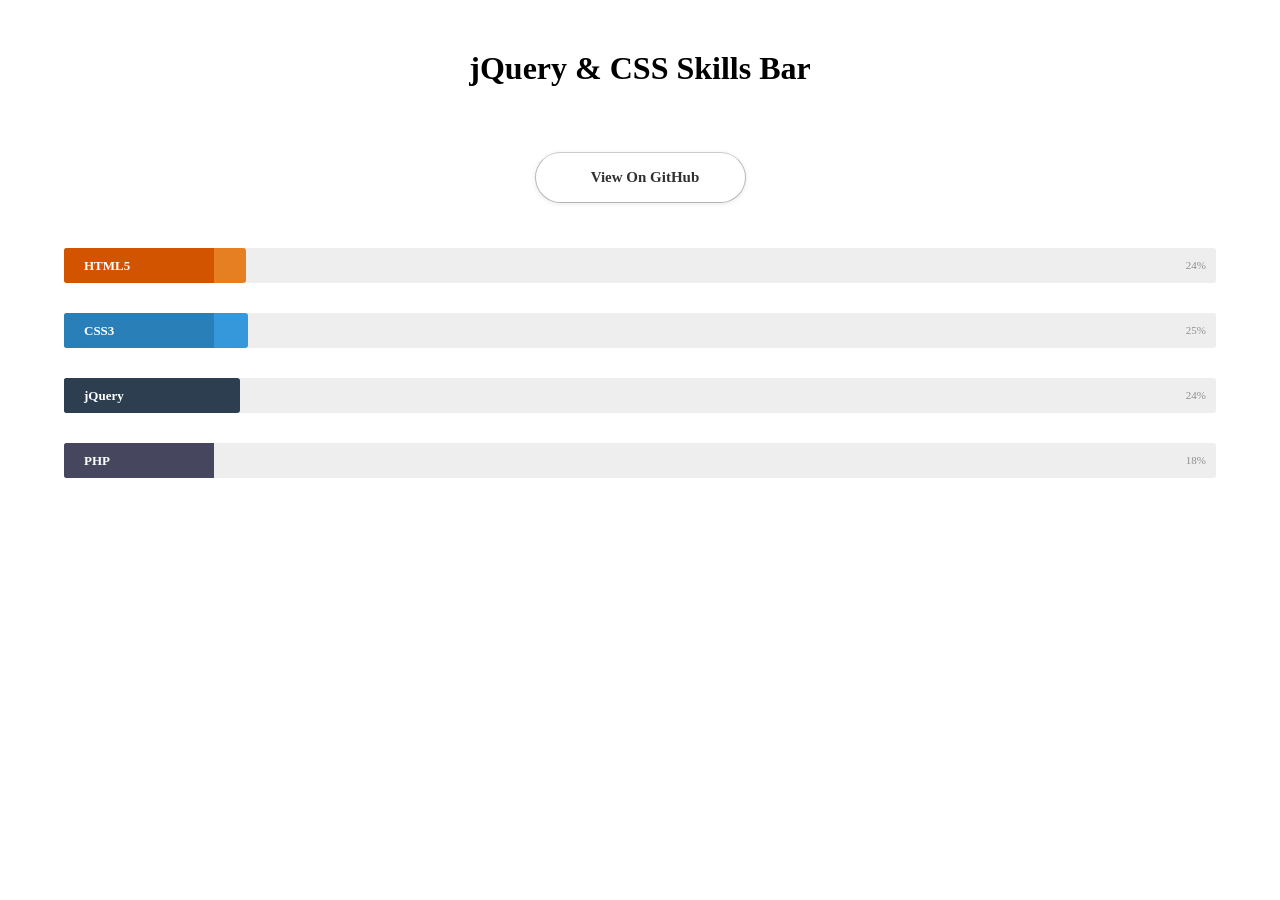
<file: source-files/jquery-css-skills-bar-master/index.html>
<!doctype html>
<html>
<head>
<meta charset="utf-8">
<meta name="viewport" content="width=device-width">
<title>jQuery & CSS Skills Bar</title>
<link href="css/style.css" rel="stylesheet">

<script src="js/jquery-2.1.4.min.js"></script>
<script src="js/skill.bars.jquery.js"></script>

<script>

$(document).ready(function(){
	
	$('.skillbar').skillBars({
		from: 0,
		speed: 4000, 
		interval: 100,
		decimals: 0,
	});
	
});

</script>

<style>

/** github btn style**/
.view_github_btn
{
	width:100%;
	display:inline-block;
	text-align:center;
	margin:15px 0 30px 0;
}
.view_github_btn a
{
	border-color: #cbcbcb #b7b7b7 #b3b3b3;
    border-radius: 30px;
    border-style: solid;
    border-width: 1px;
    box-shadow: 0 1px 5px #e8e8e8;
    color: #303030;
    display: inline-block;
    font-size: 15px;
    font-weight: bold;
    line-height: 25px;
    padding: 12px 10px 12px 20px;
    width: 179px;
	text-decoration:none;
	background: url(http://umarwebdeveloper.github.io/images/octocat-icon.png) no-repeat 10% center;
}
/** github btn style**/
</style>

</head>

<body>

<div class="wrapper">
    <h1>jQuery & CSS Skills Bar</h1>
    
    <span class="view_github_btn"><a href="https://github.com/umarwebdeveloper/jquery-css-skills-bar">View On GitHub</a></span>
    
    <div class="skillbar" data-percent="98">
      <span class="skillbar-title" style="background: #d35400;">HTML5</span>
      <p class="skillbar-bar" style="background: #e67e22;"></p>
      <span class="skill-bar-percent"></span>
    </div>
    <!-- End Skill Bar -->
    
    <div class="skillbar" data-percent="99">
      <span class="skillbar-title" style="background: #2980b9;">CSS3</span>
      <p class="skillbar-bar" style="background: #3498db;"></p>
      <span class="skill-bar-percent"></span>
    </div>
    <!-- End Skill Bar -->
    
    <div class="skillbar" data-percent="95">
      <span class="skillbar-title" style="background: #2c3e50;">jQuery</span>
      <p class="skillbar-bar" style="background: #2c3e50;"></p>
      <span class="skill-bar-percent"></span>
    </div>
    <!-- End Skill Bar -->
    
    <div class="skillbar" data-percent="70">
      <span class="skillbar-title" style="background: #46465e;">PHP</span>
      <p class="skillbar-bar" style="background: #5a68a5;"></p>
      <span class="skill-bar-percent"></span>
    </div>
    <!-- End Skill Bar -->
</div>

</body>
</html>
</file>
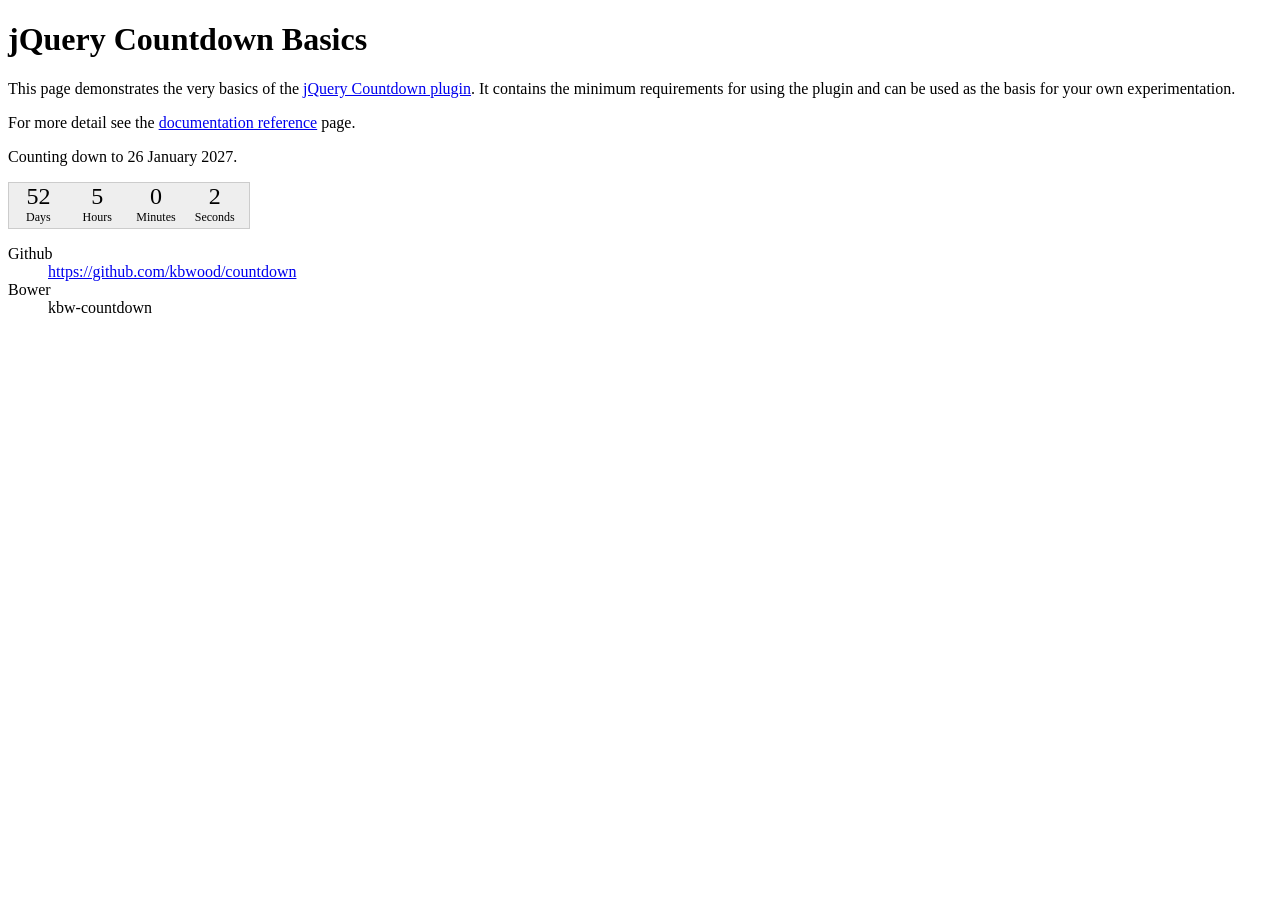
<file: source-files/kbw-countdown/dist/index.html>
<!DOCTYPE html>
<html>
<head>
<meta http-equiv="Content-Type" content="text/html;charset=utf-8">
<title>jQuery Countdown</title>
<link rel="stylesheet" href="css/jquery.countdown.css">
<style type="text/css">
#defaultCountdown { width: 240px; height: 45px; }
</style>
<script src="http://ajax.googleapis.com/ajax/libs/jquery/1.12.4/jquery.min.js"></script>
<script src="js/jquery.plugin.min.js"></script>
<script src="js/jquery.countdown.js"></script>
<script>
$(function () {
	var austDay = new Date();
	austDay = new Date(austDay.getFullYear() + 1, 1 - 1, 26);
	$('#defaultCountdown').countdown({until: austDay});
	$('#year').text(austDay.getFullYear());
});
</script>
</head>
<body>
<h1>jQuery Countdown Basics</h1>
<p>This page demonstrates the very basics of the
	<a href="http://keith-wood.name/countdown.html">jQuery Countdown plugin</a>.
	It contains the minimum requirements for using the plugin and
	can be used as the basis for your own experimentation.</p>
<p>For more detail see the <a href="http://keith-wood.name/countdownRef.html">documentation reference</a> page.</p>
<p>Counting down to 26 January <span id="year">2014</span>.</p>
<div id="defaultCountdown"></div>
<dl>
	<dt>Github</dt><dd><a href="https://github.com/kbwood/countdown">https://github.com/kbwood/countdown</a></dd>
	<dt>Bower</dt><dd>kbw-countdown</dd>
</dl>
</body>
</html>
</file>
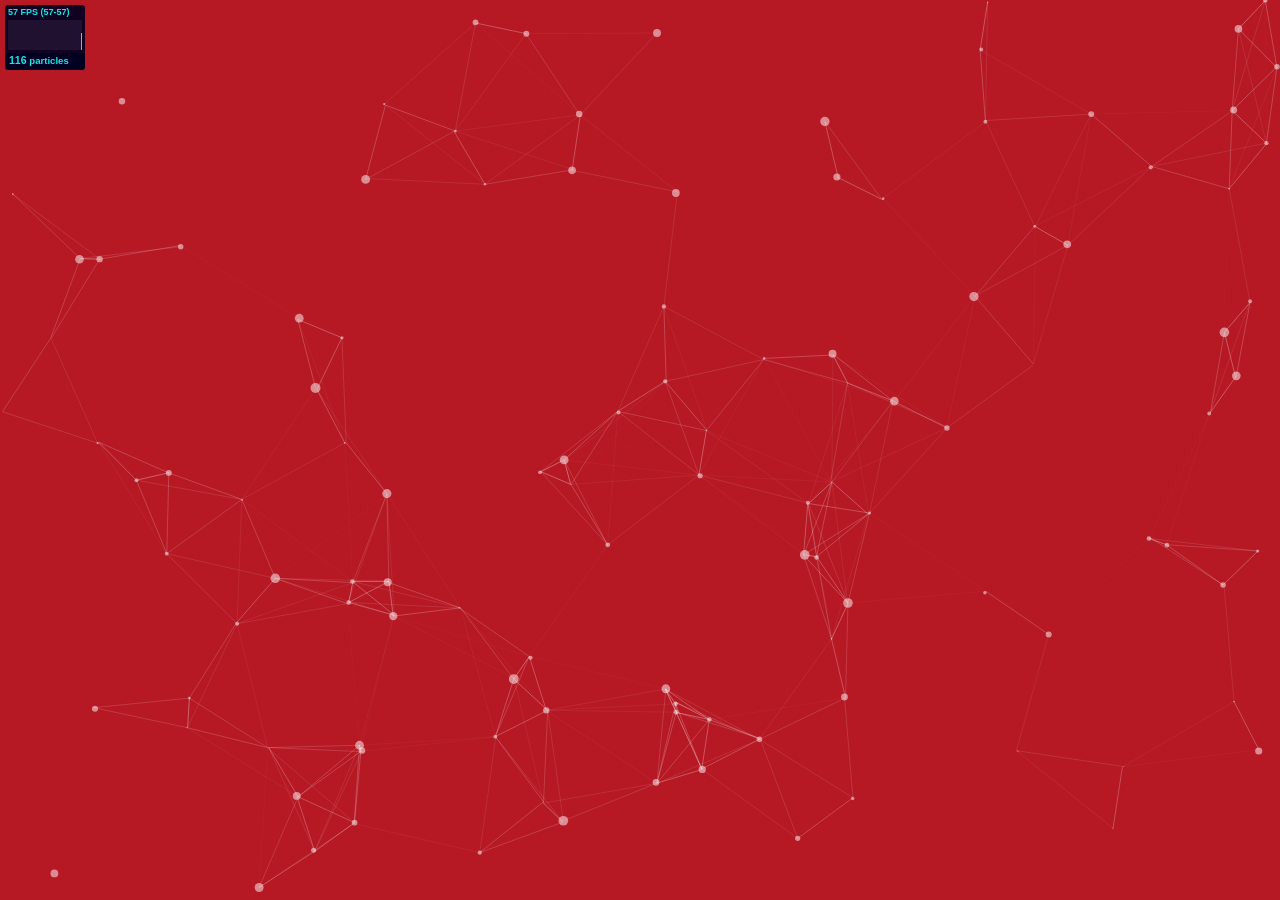
<file: source-files/particles.js/demo/index.html>
<!DOCTYPE html>
<html lang="en">
<head>
  <meta charset="utf-8">
  <title>particles.js</title>
  <meta name="description" content="particles.js is a lightweight JavaScript library for creating particles.">
  <meta name="author" content="Vincent Garreau" />
  <meta name="viewport" content="width=device-width, initial-scale=1.0, minimum-scale=1.0, maximum-scale=1.0, user-scalable=no">
  <link rel="stylesheet" media="screen" href="css/style.css">
</head>
<body>

<!-- count particles -->
<div class="count-particles">
  <span class="js-count-particles">--</span> particles
</div>

<!-- particles.js container -->
<div id="particles-js"></div>

<!-- scripts -->
<script src="../particles.js"></script>
<script src="js/app.js"></script>

<!-- stats.js -->
<script src="js/lib/stats.js"></script>
<script>
  var count_particles, stats, update;
  stats = new Stats;
  stats.setMode(0);
  stats.domElement.style.position = 'absolute';
  stats.domElement.style.left = '0px';
  stats.domElement.style.top = '0px';
  document.body.appendChild(stats.domElement);
  count_particles = document.querySelector('.js-count-particles');
  update = function() {
    stats.begin();
    stats.end();
    if (window.pJSDom[0].pJS.particles && window.pJSDom[0].pJS.particles.array) {
      count_particles.innerText = window.pJSDom[0].pJS.particles.array.length;
    }
    requestAnimationFrame(update);
  };
  requestAnimationFrame(update);
</script>

</body>
</html>
</file>
<file: source-files/jquery-css-skills-bar-master/css/style.css>
@charset "utf-8";
/* CSS Document */

*
{
	padding:0;
	margin:0;
}
h1
{
	width:100%;
	display:inline-block;
	text-align:center;
	margin:50px 0
}
.wrapper
{
	max-width:1200px;
	width:90%;
	margin:0 auto;
}

/* Skills bar effects */

.skillbar {
	position:relative;
	display:inline-block;
	margin:15px 0;
	width:100%;
	background:#eee;
	height:35px;
	border-radius:3px;
	width:100%;
}

.skillbar-title {
	position:absolute;
	top:0;
	left:0;
	width:110px;
	font-weight:bold;
	font-size:13px;
	color:#ffffff;
	background:#6adcfa;
	border-top-left-radius:3px;
	border-bottom-left-radius:3px;
	background:rgba(0, 0, 0, 0.1);
	padding:0 20px;
	height:35px;
	line-height:35px;
}

.skillbar-bar {
	height:35px;
	width:0px;
	background:#6adcfa;
	border-radius:3px;
	display:inline-block;
}

.skill-bar-percent {
	position:absolute;
	right:10px;
	top:0;
	font-size:11px;
	height:35px;
	line-height:35px;
	color:#ffffff;
	color:rgba(0, 0, 0, 0.4);
}
</file>
<file: source-files/particles.js/demo/css/style.css>
/* =============================================================================
   HTML5 CSS Reset Minified - Eric Meyer
   ========================================================================== */

html,body,div,span,object,iframe,h1,h2,h3,h4,h5,h6,p,blockquote,pre,abbr,address,cite,code,del,dfn,em,img,ins,kbd,q,samp,small,strong,sub,sup,var,b,i,dl,dt,dd,ol,ul,li,fieldset,form,label,legend,table,caption,tbody,tfoot,thead,tr,th,td,article,aside,canvas,details,figcaption,figure,footer,header,hgroup,menu,nav,section,summary,time,mark,audio,video{margin:0;padding:0;border:0;outline:0;font-size:100%;vertical-align:baseline;background:transparent}
body{line-height:1}
article,aside,details,figcaption,figure,footer,header,hgroup,menu,nav,section{display:block}
nav ul{list-style:none}
blockquote,q{quotes:none}
blockquote:before,blockquote:after,q:before,q:after{content:none}
a{margin:0;padding:0;font-size:100%;vertical-align:baseline;background:transparent;text-decoration:none}
mark{background-color:#ff9;color:#000;font-style:italic;font-weight:bold}
del{text-decoration:line-through}
abbr[title],dfn[title]{border-bottom:1px dotted;cursor:help}
table{border-collapse:collapse;border-spacing:0}
hr{display:block;height:1px;border:0;border-top:1px solid #ccc;margin:1em 0;padding:0}
input,select{vertical-align:middle}
li{list-style:none}


/* =============================================================================
   My CSS
   ========================================================================== */

/* ---- base ---- */

html,body{ 
	width:100%;
	height:100%;
	background:#111;
}

html{
  -webkit-tap-highlight-color: rgba(0, 0, 0, 0);
}

body{
  font:normal 75% Arial, Helvetica, sans-serif;
}

canvas{
  display:block;
  vertical-align:bottom;
}


/* ---- stats.js ---- */

.count-particles{
  background: #000022;
  position: absolute;
  top: 48px;
  left: 0;
  width: 80px;
  color: #13E8E9;
  font-size: .8em;
  text-align: left;
  text-indent: 4px;
  line-height: 14px;
  padding-bottom: 2px;
  font-family: Helvetica, Arial, sans-serif;
  font-weight: bold;
}

.js-count-particles{
  font-size: 1.1em;
}

#stats,
.count-particles{
  -webkit-user-select: none;
  margin-top: 5px;
  margin-left: 5px;
}

#stats{
  border-radius: 3px 3px 0 0;
  overflow: hidden;
}

.count-particles{
  border-radius: 0 0 3px 3px;
}


/* ---- particles.js container ---- */

#particles-js{
  width: 100%;
  height: 100%;
  background-color: #b61924;
  background-image: url('');
  background-size: cover;
  background-position: 50% 50%;
  background-repeat: no-repeat;
}
</file>
